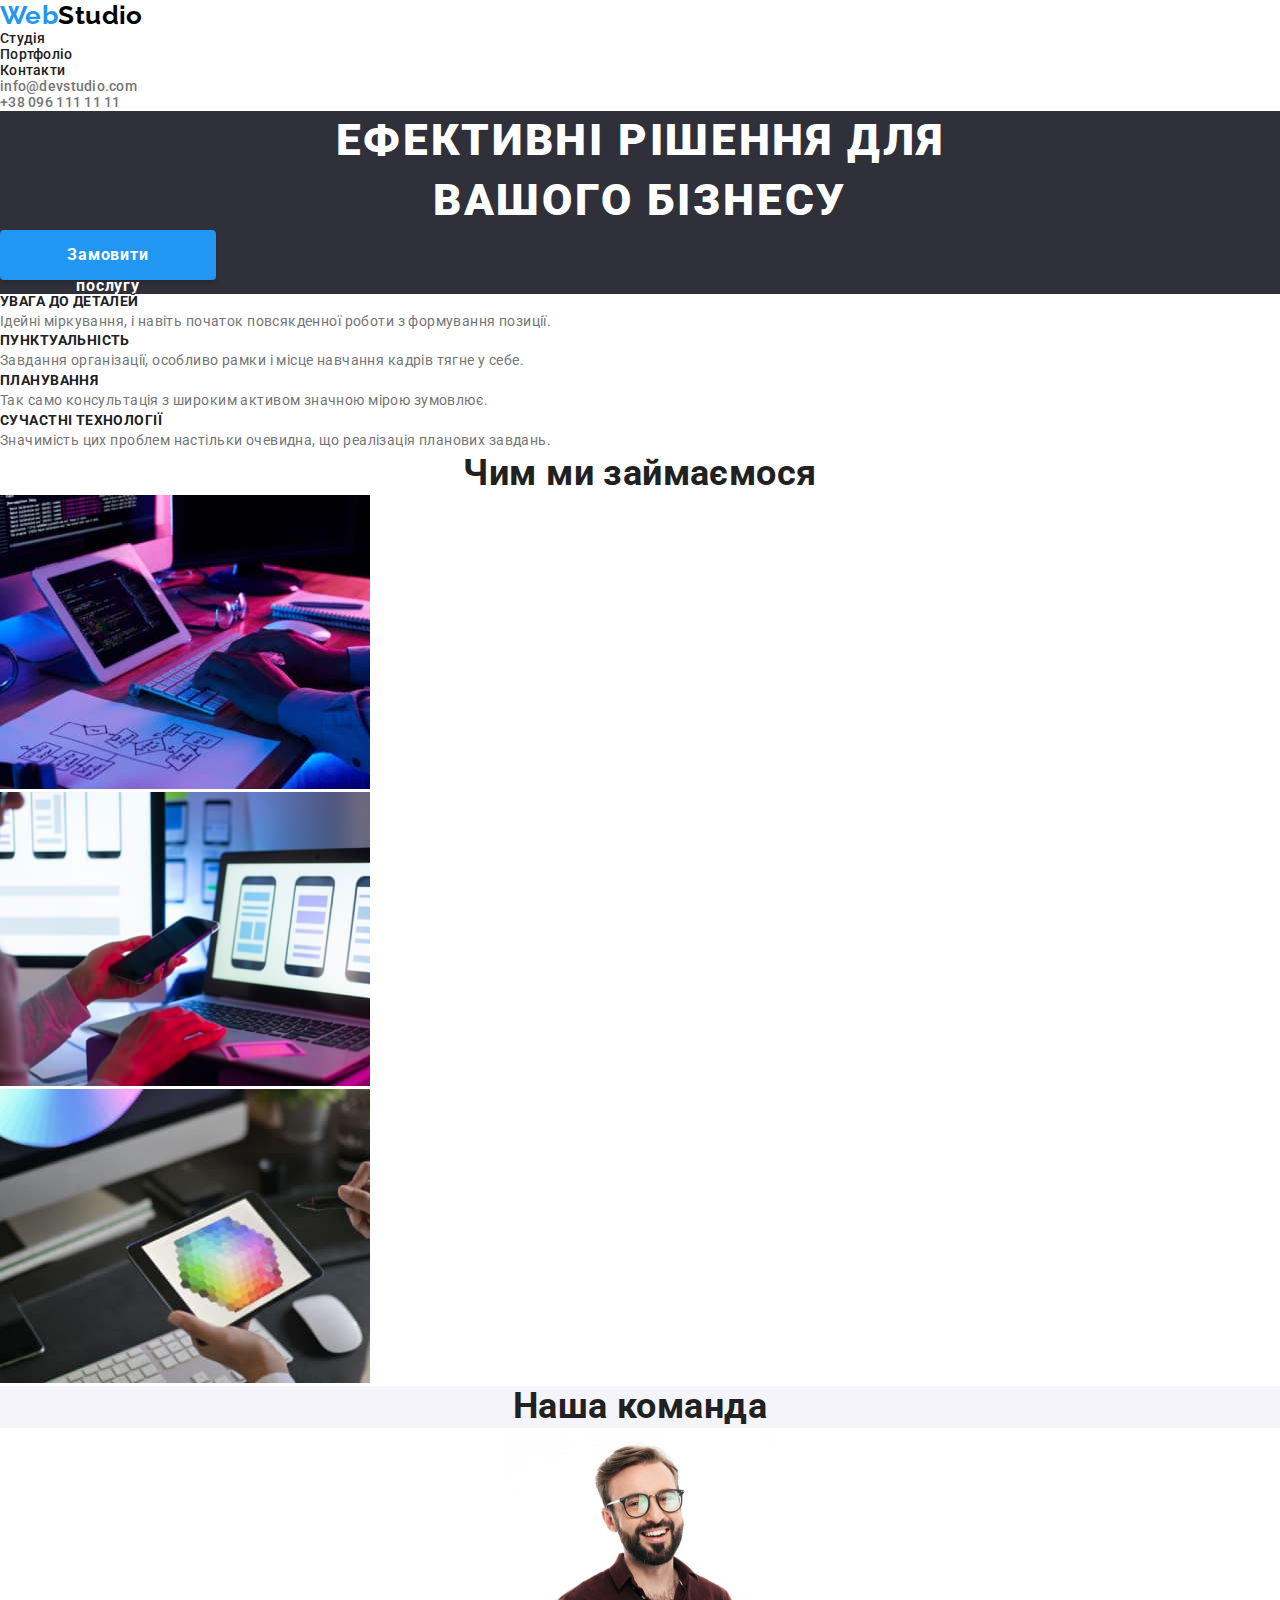
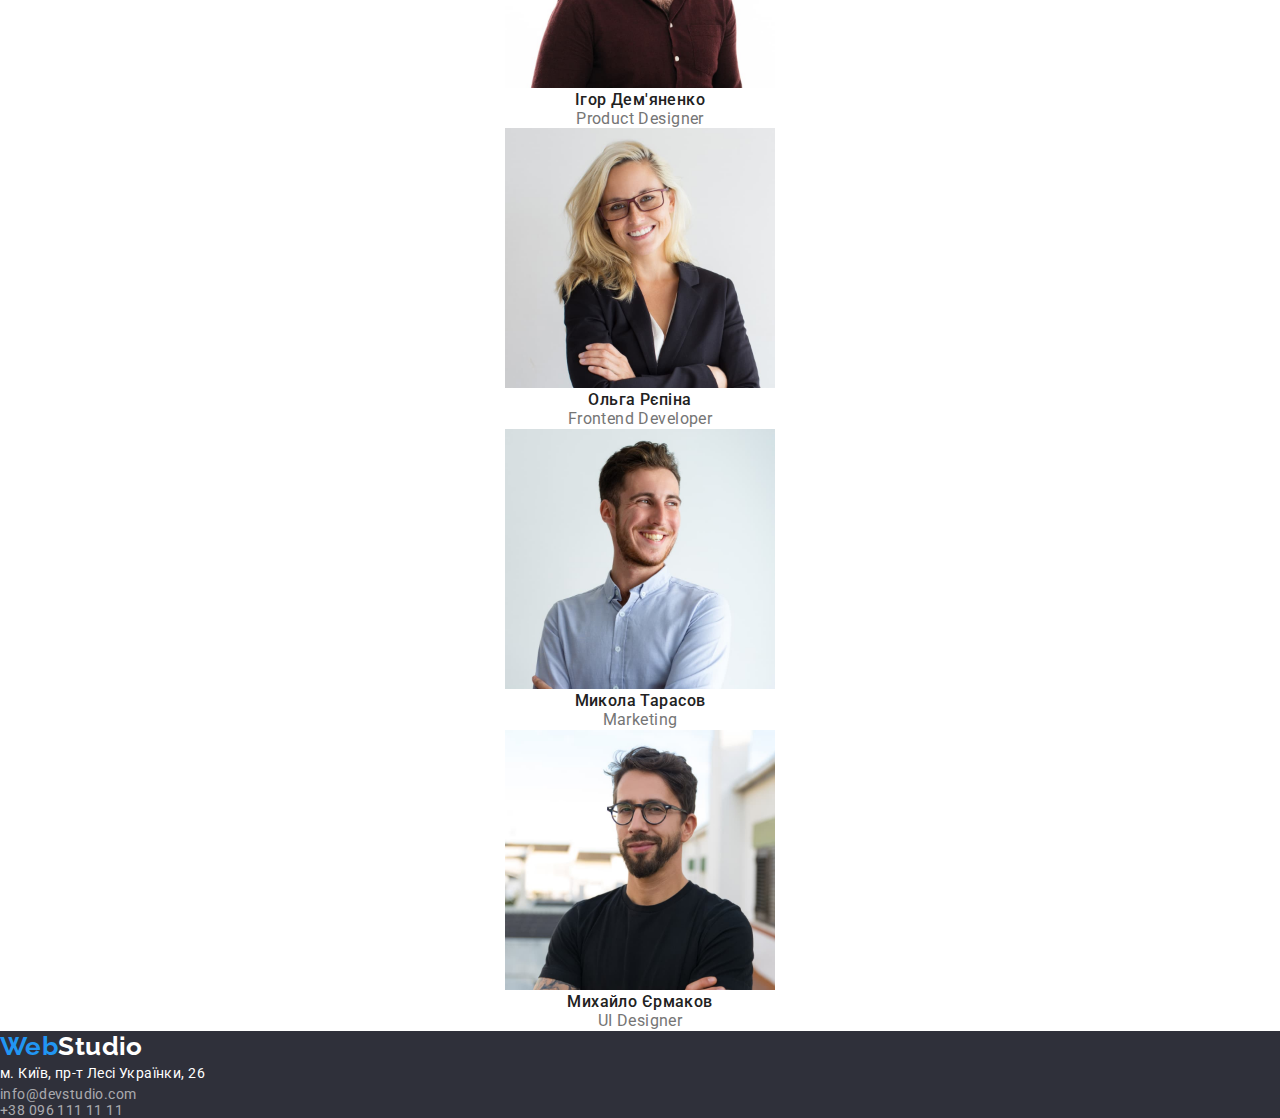
<file: index.html>
<!DOCTYPE html>
<html lang="uk">
  <head>
    <meta charset="UTF-8" />
    <meta http-equiv="X-UA-Compatible" content="IE=edge" />
    <meta name="viewport" content="width=device-width, initial-scale=1.0" />
    <title>WebStudio</title>
    <link rel="preconnect" href="https://fonts.googleapis.com" />
    <link rel="preconnect" href="https://fonts.gstatic.com" crossorigin />
    <link
      href="https://fonts.googleapis.com/css2?family=Raleway:wght@700&family=Roboto:wght@400;500;700;900&display=swap"
      rel="stylesheet"
    />
    <link href="./assets/css/styles.css" rel="stylesheet" />
  </head>

  <body class="body">
    <!-- Шапка -->
    <header class="header">
      <!-- Навигация -->
      <nav class="navigation">
        <a class="navigation__logo logo" href="./index.html">
          Web<span class="logo__part">Studio</span>
        </a>
        <ul class="navigation__list list">
          <li class="list__item item">
            <a class="item__link" href="./index.html">Студія</a>
          </li>
          <li class="list__item item">
            <a class="item__link" href="./portfolio.html">Портфоліо</a>
          </li>
          <li class="list__item item">
            <a class="item__link" href="#">Контакти</a>
          </li>
        </ul>
      </nav>
      <!-- эл.почта и телефон -->
      <ul class="contacts">
        <li class="contacts__item item">
          <a class="item__link link link__mail" href="mailto:info@devstudio.com"
            >info@devstudio.com</a
          >
        </li>
        <li class="contacts__item item">
          <a class="item__link link link__phone" href="tel:+380961111111">+38 096 111 11 11</a>
        </li>
      </ul>
    </header>
    <!-- Основной контент -->
    <main class="main">
      <section class="hero">
        <h1 class="hero__title">
          Ефективні рішення для<br />
          вашого бізнесу
        </h1>
        <button class="hero__button button" type="button">Замовити послугу</button>
      </section>
      <!-- Плюсы компании -->
      <section class="features">
        <!-- Скрытый заголовок -->
        <h2 class="features__title title title__hidden">Особливості нашої роботи</h2>
        <ul class="features__list list">
          <li class="list__item item">
            <h3 class="item__title">Увага до деталей</h3>
            <p class="item__paragraph">
              Ідейні міркування, і навіть початок повсякденної роботи з формування позиції.
            </p>
          </li>
          <li class="list__item item">
            <h3 class="item__title">Пунктуальнiсть</h3>
            <p class="item__paragraph">
              Завдання організації, особливо рамки і місце навчання кадрів тягне у себе.
            </p>
          </li>
          <li class="list__item item">
            <h3 class="item__title">Планування</h3>
            <p class="item__paragraph">
              Так само консультація з широким активом значною мірою зумовлює.
            </p>
          </li>
          <li class="list__item item">
            <h3 class="item__title">Сучастнi технології</h3>
            <p class="item__paragraph">
              Значимість цих проблем настільки очевидна, що реалізація планових завдань.
            </p>
          </li>
        </ul>
      </section>
      <!-- Чем занимается компания -->
      <section class="gallery">
        <h2 class="gallery__title">Чим ми займаємося</h2>
        <ul class="gallery__list list">
          <li class="list__item item">
            <img
              class="item__picture"
              src="./assets/images/jpg/img-our-work1.jpg"
              alt="Програмування вебсайтів та додатків"
              width="370"
            />
          </li>
          <li class="list__item item">
            <img
              class="item__picture"
              src="./assets/images/jpg/img-our-work2.jpg"
              alt="Адаптивний веб-дизайн сайтів"
              width="370"
            />
          </li>
          <li class="list__item item">
            <img
              class="item__picture"
              src="./assets/images/jpg/img-our-work3.jpg"
              alt="Вибір кольору та дизайну сайту"
              width="370"
            />
          </li>
        </ul>
      </section>
      <!-- Наша команда -->
      <section class="our-team">
        <h2 class="our-team__title">Наша команда</h2>
        <ul class="our-team__list list">
          <li class="list__item item">
            <img
              class="item__picture"
              src="./assets/images/jpg/img-employee1.jpg"
              alt="Ігор Дем'яненко"
              width="270"
            />
            <h3 class="item__title">Ігор Дем'яненко</h3>
            <p class="item__paragraph">Product Designer</p>
          </li>
          <li class="list__item item">
            <img
              class="item__picture"
              src="./assets/images/jpg/img-employee2.jpg"
              alt="Ольга Рєпіна"
              width="270"
            />
            <h3 class="item__title">Ольга Рєпіна</h3>
            <p class="item__paragraph">Frontend Developer</p>
          </li>
          <li class="list__item item">
            <img
              class="item__picture"
              src="./assets/images/jpg/img-employee3.jpg"
              alt="Микола Тарасов"
              width="270"
            />
            <h3 class="item__title">Микола Тарасов</h3>
            <p class="item__paragraph">Marketing</p>
          </li>
          <li class="list__item item">
            <img
              class="item__picture"
              src="./assets/images/jpg/img-employee4.jpg"
              alt="Михайло Єрмаков"
              width="270"
            />
            <h3 class="item__title">Михайло Єрмаков</h3>
            <p class="item__paragraph">UI Designer</p>
          </li>
        </ul>
      </section>
    </main>
    <!-- Подвал -->
    <footer class="footer">
      <a class="footer__logo logo" href="./index.html">
        Web<span class="logo__part">Studio</span>
      </a>
      <address class="footer__address address">
        <ul class="address__list list">
          <li class="list__item item">
            <a
              class="item__link link link__map"
              href="https://goo.gl/maps/8viNXfXdV3uJQZfFA"
              target="_blank"
              rel="noopener noreferrer nofollow"
              >м. Київ, пр-т Лесі Українки, 26</a
            >
          </li>
          <li class="list__item item">
            <a class="item__link link link__mail" href="mailto:info@devstudio.com"
              >info@devstudio.com
            </a>
          </li>
          <li class="list__item item">
            <a class="item__link link link__phone" href="tel:+380961111111">+38 096 111 11 11 </a>
          </li>
        </ul>
      </address>
    </footer>
  </body>
</html>
</file>
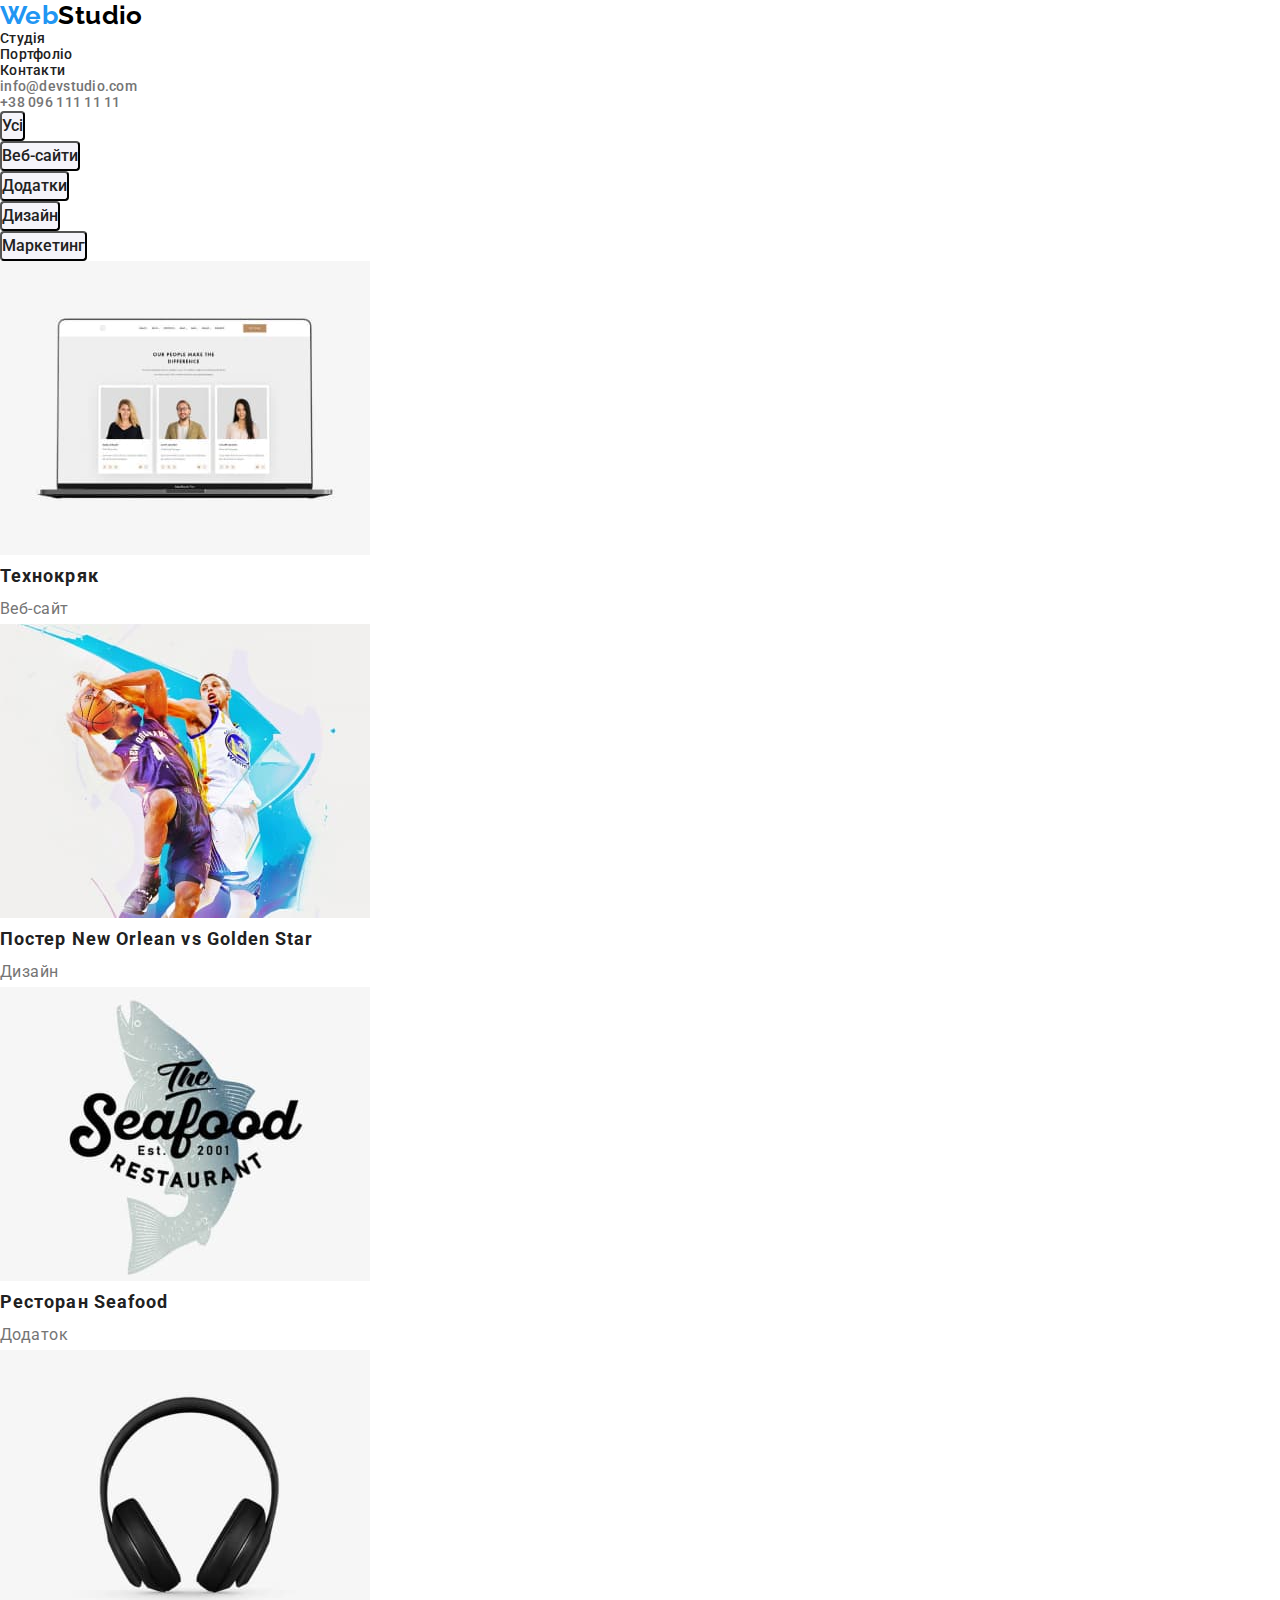
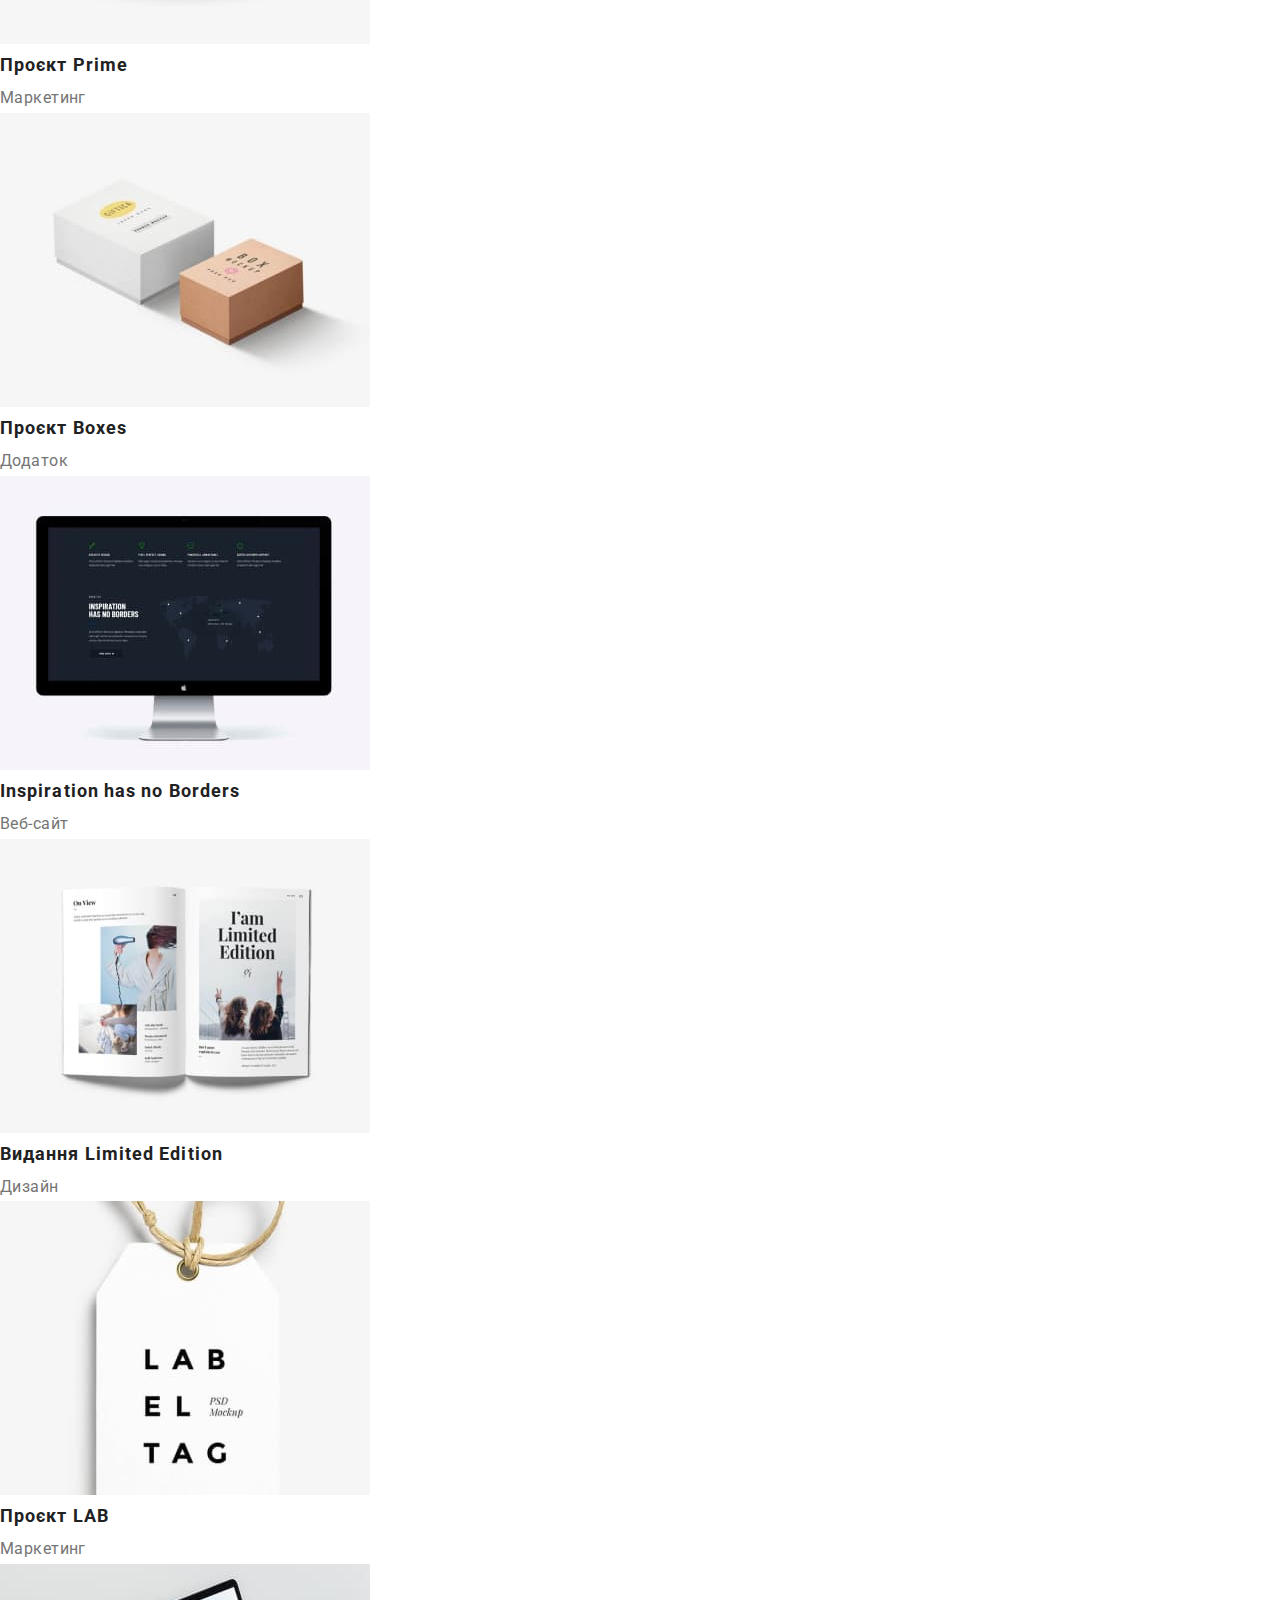
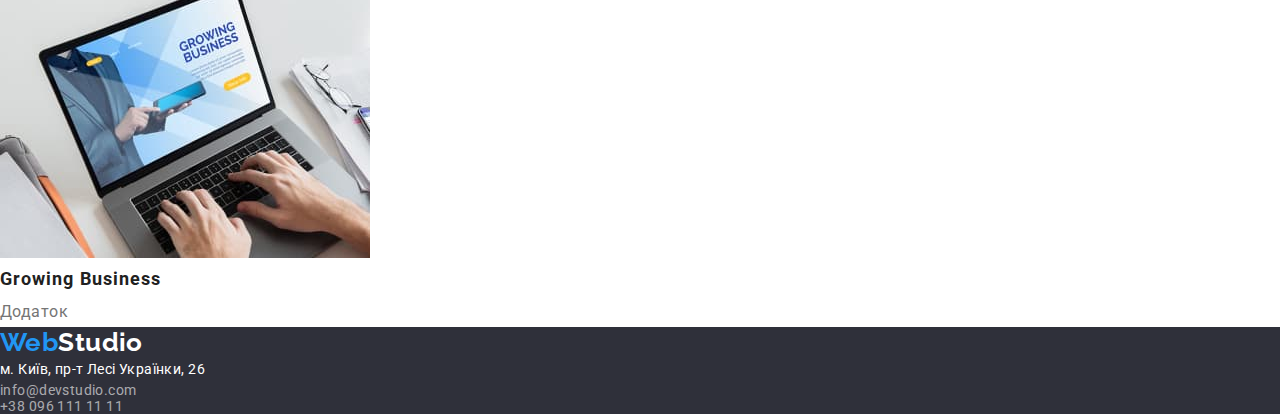
<file: portfolio.html>
<!DOCTYPE html>
<html lang="uk">
  <head>
    <meta charset="UTF-8" />
    <meta http-equiv="X-UA-Compatible" content="IE=edge" />
    <meta name="viewport" content="width=device-width, initial-scale=1.0" />
    <title>WebStudio</title>
    <link rel="preconnect" href="https://fonts.googleapis.com" />
    <link rel="preconnect" href="https://fonts.gstatic.com" crossorigin />
    <link
      href="https://fonts.googleapis.com/css2?family=Raleway:wght@700&family=Roboto:wght@400;500;700;900&display=swap"
      rel="stylesheet"
    />
    <link href="./assets/css/styles.css" rel="stylesheet" />
  </head>

  <body class="body">
    <!-- Шапка -->
    <header class="header">
      <!-- Навигация -->
      <nav class="navigation">
        <a class="navigation__logo logo" href="./index.html">
          Web<span class="logo__part">Studio</span>
        </a>
        <ul class="navigation__list list">
          <li class="list__item item">
            <a class="item__link" href="./index.html">Студія</a>
          </li>
          <li class="list__item item">
            <a class="item__link" href="./portfolio.html">Портфоліо</a>
          </li>
          <li class="list__item item">
            <a class="item__link" href="#">Контакти</a>
          </li>
        </ul>
      </nav>
      <!-- эл.почта и телефон -->

      <ul class="contacts">
        <li class="contacts__item item">
          <a class="item__link link link__mail" href="mailto:info@devstudio.com"
            >info@devstudio.com</a
          >
        </li>
        <li class="contacts__item item">
          <a class="item__link link link__phone" href="tel:+380961111111">+38 096 111 11 11</a>
        </li>
      </ul>
    </header>
    <!-- Основной контент -->
    <main class="page__portfolio portfolio">
      <!-- Кнопки фильтра проектов портфолио-->
      <section class="portfolio__list list">
        <ul class="list__filter filter">
          <li class="filter__item item">
            <button class="item__button button" type="button">Усі</button>
          </li>
          <li class="filter__item item">
            <button class="item__button button" type="button">Веб-сайти</button>
          </li>
          <li class="filter__item item">
            <button class="item__button button" type="button">Додатки</button>
          </li>
          <li class="filter__item item">
            <button class="item__button button" type="button">Дизайн</button>
          </li>
          <li class="filter__item item">
            <button class="item__button button" type="button">Маркетинг</button>
          </li>
        </ul>
        <!-- Проекты компании -->
        <ul class="list__cards cards">
          <li class="cards__item item">
            <a class="item__link link" href="#">
              <img class="link__picture" src="./assets/images/jpg/portfolio-pic1.jpg" alt="" />
              <h2 class="link__title">Технокряк</h2>
              <p class="link__paragraph">Веб-сайт</p>
            </a>
          </li>
          <li class="cards__item item">
            <a class="item__link link" href="#">
              <img class="link__picture" src="./assets/images/jpg/portfolio-pic2.jpg" alt="" />
              <h2 class="link__title">Постер New Orlean vs Golden Star</h2>
              <p class="link__paragraph">Дизайн</p>
            </a>
          </li>
          <li class="cards__item item">
            <a class="item__link link" href="#">
              <img class="link__picture" src="./assets/images/jpg/portfolio-pic3.jpg" alt="" />
              <h2 class="link__title">Ресторан Seafood</h2>
              <p class="link__paragraph">Додаток</p>
            </a>
          </li>
          <li class="cards__item item">
            <a class="item__link link" href="#">
              <img class="link__picture" src="./assets/images/jpg/portfolio-pic4.jpg" alt="" />
              <h2 class="link__title">Проєкт Prime</h2>
              <p class="link__paragraph">Маркетинг</p>
            </a>
          </li>
          <li class="cards__item item">
            <a class="item__link link" href="#">
              <img class="link__picture" src="./assets/images/jpg/portfolio-pic5.jpg" alt="" />
              <h2 class="link__title">Проєкт Boxes</h2>
              <p class="link__paragraph">Додаток</p>
            </a>
          </li>
          <li class="cards__item item">
            <a class="item__link link" href="#">
              <img class="link__picture" src="./assets/images/jpg/portfolio-pic6.jpg" alt="" />
              <h2 class="link__title">Inspiration has no Borders</h2>
              <p class="link__paragraph">Веб-сайт</p>
            </a>
          </li>
          <li class="cards__item item">
            <a class="item__link link" href="#">
              <img class="link__picture" src="./assets/images/jpg/portfolio-pic7.jpg" alt="" />
              <h2 class="link__title">Видання Limited Edition</h2>
              <p class="link__paragraph">Дизайн</p>
            </a>
          </li>
          <li class="cards__item item">
            <a class="item__link link" href="#">
              <img class="link__picture" src="./assets/images/jpg/portfolio-pic8.jpg" alt="" />
              <h2 class="link__title">Проєкт LAB</h2>
              <p class="link__paragraph">Маркетинг</p>
            </a>
          </li>
          <li class="cards__item item">
            <a class="item__link link" href="#">
              <img class="link__picture" src="./assets/images/jpg/portfolio-pic9.jpg" alt="" />
              <h2 class="link__title">Growing Business</h2>
              <p class="link__paragraph">Додаток</p>
            </a>
          </li>
        </ul>
      </section>
    </main>
    <!-- Подвал -->
    <footer class="footer">
      <a class="footer__logo logo" href="./index.html">
        Web<span class="logo__part">Studio</span>
      </a>
      <address class="address">
        <ul class="address__list list">
          <li class="list__item item">
            <a
              class="item__link link link__map"
              href="https://goo.gl/maps/8viNXfXdV3uJQZfFA"
              target="_blank"
              rel="noopener noreferrer nofollow"
              >м. Київ, пр-т Лесі Українки, 26</a
            >
          </li>
          <li class="list__item item">
            <a class="item__link link link__mail" href="mailto:info@devstudio.com"
              >info@devstudio.com
            </a>
          </li>
          <li class="list__item item">
            <a class="item__link link link__phone" href="tel:+380961111111">+38 096 111 11 11 </a>
          </li>
        </ul>
      </address>
    </footer>
  </body>
</html>
</file>
<file: assets/css/styles.css>
:root {
  --basic-grey-color: #757575;
  --secondary-grey-color: #f5f4fa;
  --deep-black-color: #000000;
  --basic-black-color: #212121;
  --secondary-black-color: #2f303a;
  --basic-blu-color: #2196f3;
  --secondary-blu-color: #188ce8;
  --basic-white-color: #ffffff;
  --secondary-white-color: #f5f5f5;
  --alternative-white-color: #eeeeee;
  --alternative-rgba-white-color: rgba(255, 255, 255, 0.6);
}

* {
  margin: 0;
  padding: 0;
  box-sizing: border-box;
}

body {
  font-family: 'Roboto', sans-serif;
  font-size: 14px;
  letter-spacing: 0.03em;
  color: var(--basic-grey-color);
  background-color: var(--basic-white-color);
}

.header {
  background-color: var(--basic-white-color);
}

.navigation__logo,
.footer__logo {
  font-family: 'Raleway', sans-serif;
  font-weight: 700;
  font-size: 26px;
  line-height: 1.19;
  text-decoration: none;
  color: var(--basic-blu-color);
}

.navigation__logo .logo__part {
  color: var(--deep-black-color);
}

.navigation__list,
.contacts {
  font-weight: 500;
  line-height: 1.14;
  letter-spacing: 0.02em;
  list-style-type: none;
}

.header .item__link {
  text-decoration: none;
  color: var(--basic-black-color);
}

.header .item__link:hover,
.header .item__link:focus,
.header .item__link:active {
  color: var(--basic-blu-color);
}

.contacts .link__mail {
  color: var(--basic-grey-color);
}

.contacts .link__phone {
  color: var(--basic-grey-color);
}
/* Временный задний цвет, фон для видимости логотипа */
.hero {
  background-color: var(--secondary-black-color);
}

.hero__title {
  font-weight: 900;
  font-size: 44px;
  line-height: 1.36;
  text-align: center;
  text-transform: uppercase;
  letter-spacing: 0.06em;
  color: var(--basic-white-color);
}

.hero .button {
  width: 216px;
  height: 50px;
  background-color: var(--basic-blu-color);
  box-shadow: 0px 4px 4px rgba(0, 0, 0, 0.15);
  border-radius: 4px;
  border: none;
  font-family: inherit;
  font-weight: 700;
  font-size: 16px;
  line-height: 1.89;
  letter-spacing: 0.06em;
  color: var(--basic-white-color);
  padding: 10px 32px;
  text-align: center;
  text-decoration: none;
  display: inline-block;
  cursor: pointer;
}

.hero .button:hover,
.hero .button:focus,
.hero .button:active {
  background-color: var(--secondary-blu-color);
  box-shadow: 0px 4px 4px rgba(0, 0, 0, 0.15);
}
/* Скрытые заголовки */
.title__hidden {
  display: none;
}

.features__list {
  list-style-type: none;
}
/*TODO Почему стили заданные <body> не распространились на эти заголовки (Размер шрифта) и пришлось его прописывать здесь отдельно? */
.features__list .item__title {
  font-weight: 700;
  font-size: 14px;
  line-height: 1.14;
  text-transform: uppercase;
  color: var(--basic-black-color);
}

.features__list .item__paragraph {
  line-height: 1.71;
  color: var(--basic-grey-color);
}

.gallery__list {
  list-style-type: none;
}

.gallery__title,
.our-team__title {
  font-weight: 700;
  font-size: 36px;
  line-height: 1.16;
  text-align: center;
  color: var(--basic-black-color);
}

.our-team {
  background-color: var(--secondary-grey-color);
}

.our-team__list {
  list-style-type: none;
}

.our-team__list .list__item {
  text-align: center;
  color: var(--basic-grey-color);
  background-color: var(--basic-white-color);
}

.our-team__list .item__title {
  font-weight: 500;
  font-size: 16px;
  line-height: 1.18;
  color: var(--basic-black-color);
}

.our-team__list .item__paragraph {
  font-size: 16px;
  line-height: 1.18;
}
/* Временный задний цвет, фон для видимости логотипа  */
.footer {
  background-color: #2f303a;
}

.footer__logo .logo__part {
  color: var(--basic-white-color);
}

.address__list {
  list-style-type: none;
  font-style: normal;
}

.address__list .link__map {
  line-height: 1.71;
  text-decoration: none;
  color: var(--basic-white-color);
}

.link__map:hover,
.link__map:focus,
.link__map:active {
  color: var(--basic-blu-color);
}

.address__list .link__mail {
  text-decoration: none;
  color: var(--alternative-rgba-white-color);
}

.address__list .link__mail:hover,
.address__list .link__mail:focus,
.address__list .link__mail:active {
  color: var(--basic-blu-color);
}

.address__list .link__phone {
  text-decoration: none;
  color: var(--alternative-rgba-white-color);
}

.address__list .link__phone:hover,
.address__list .link__phone:focus,
.address__list .link__phone:active {
  color: var(--basic-blu-color);
}

.list__filter {
  list-style-type: none;
}

.list__filter .button {
  /* width: 112px;
  height: 38px; */
  background-color: var(--secondary-grey-color);
  border-radius: 4px;
  font-family: inherit;
  font-weight: 500;
  font-size: 16px;
  line-height: 1.63;
  text-align: center;
  color: var(--basic-black-color);
  cursor: pointer;
}

.list__filter .button:hover,
.list__filter .button:focus,
.list__filter .button:active {
  background-color: var(--basic-blu-color);
  box-shadow: 0px 3px 1px rgba(0, 0, 0, 0.1), 0px 1px 2px rgba(0, 0, 0, 0.08),
    0px 2px 2px rgba(0, 0, 0, 0.12);
  color: var(--basic-white-color);
}

.list__cards {
  list-style-type: none;
}

.list__cards .item__link {
  text-decoration: none;
  background-color: var(--basic-white-color);
}

.list__cards .link__title {
  font-weight: 700;
  font-size: 18px;
  line-height: 2;
  letter-spacing: 0.06em;
  color: var(--basic-black-color);
}

.list__cards .link__paragraph {
  font-size: 16px;
  line-height: 1.87;
  color: var(--basic-grey-color);
}
</file>
